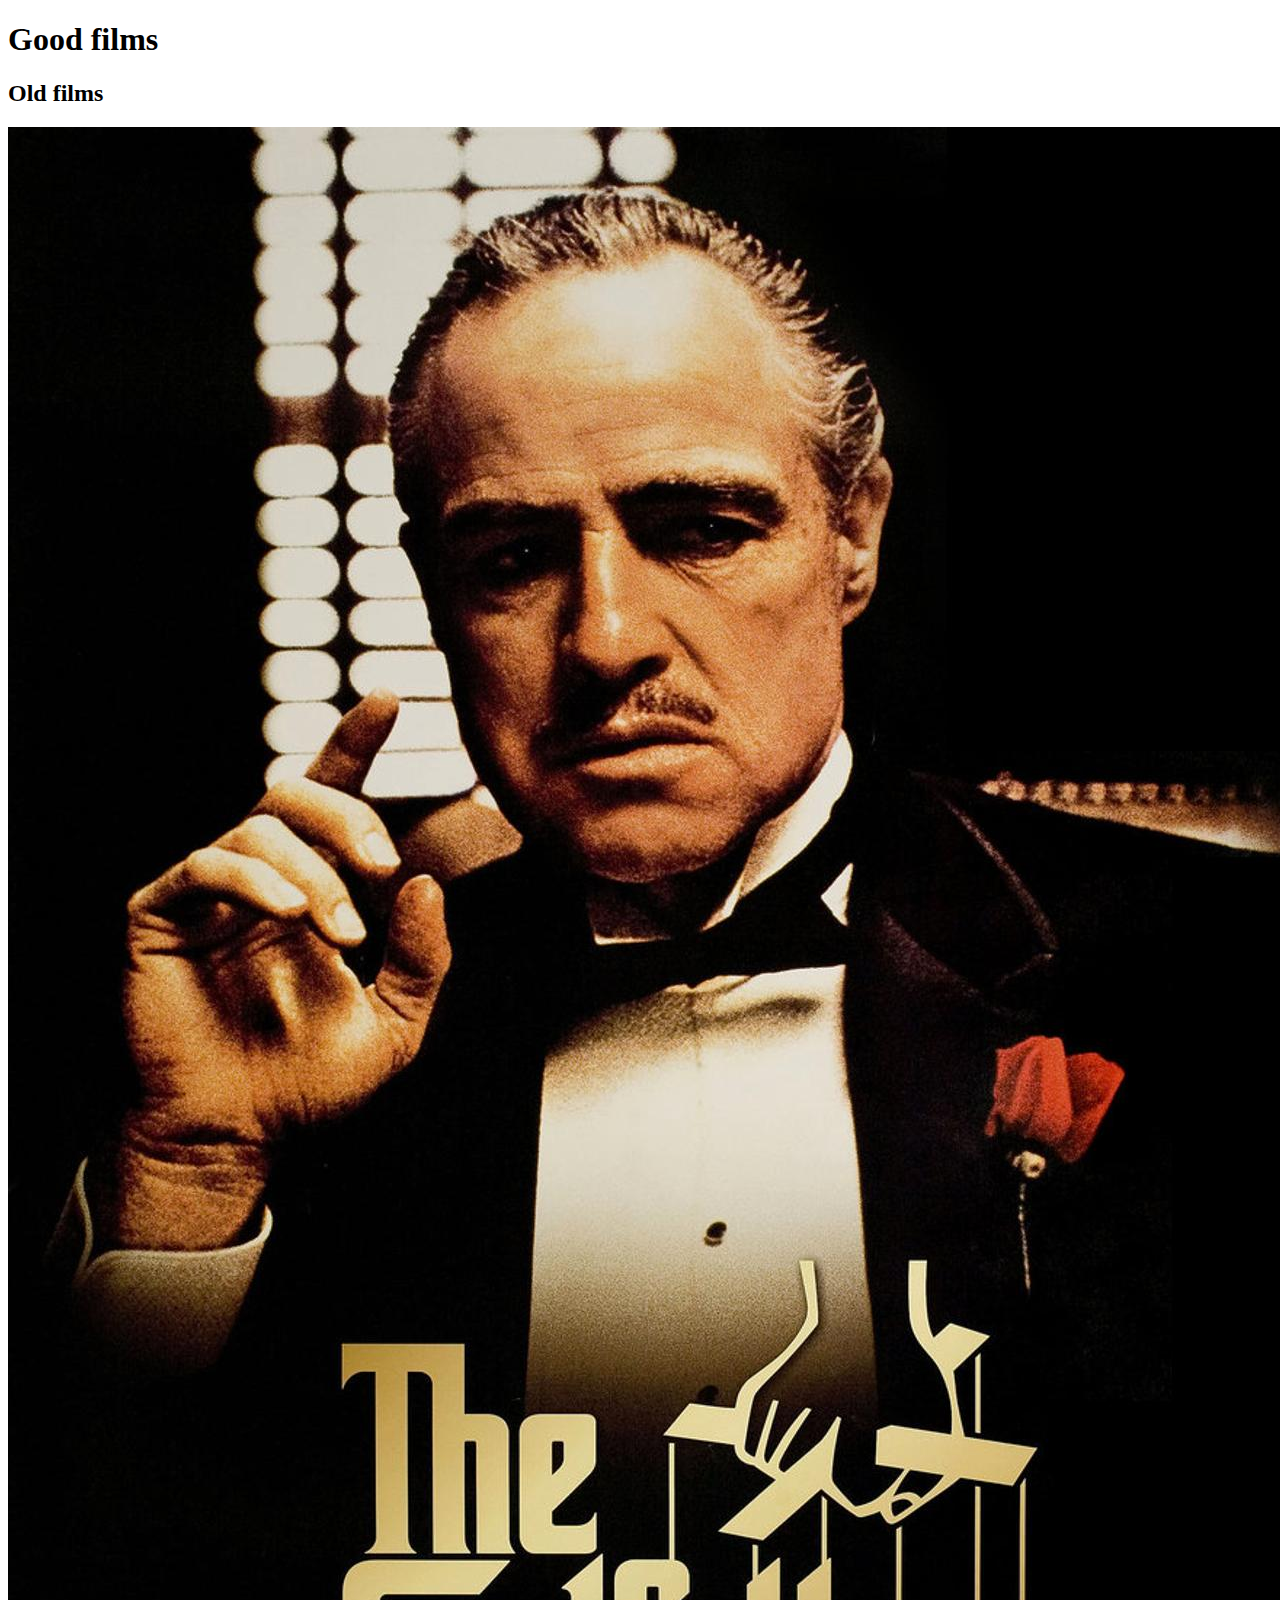
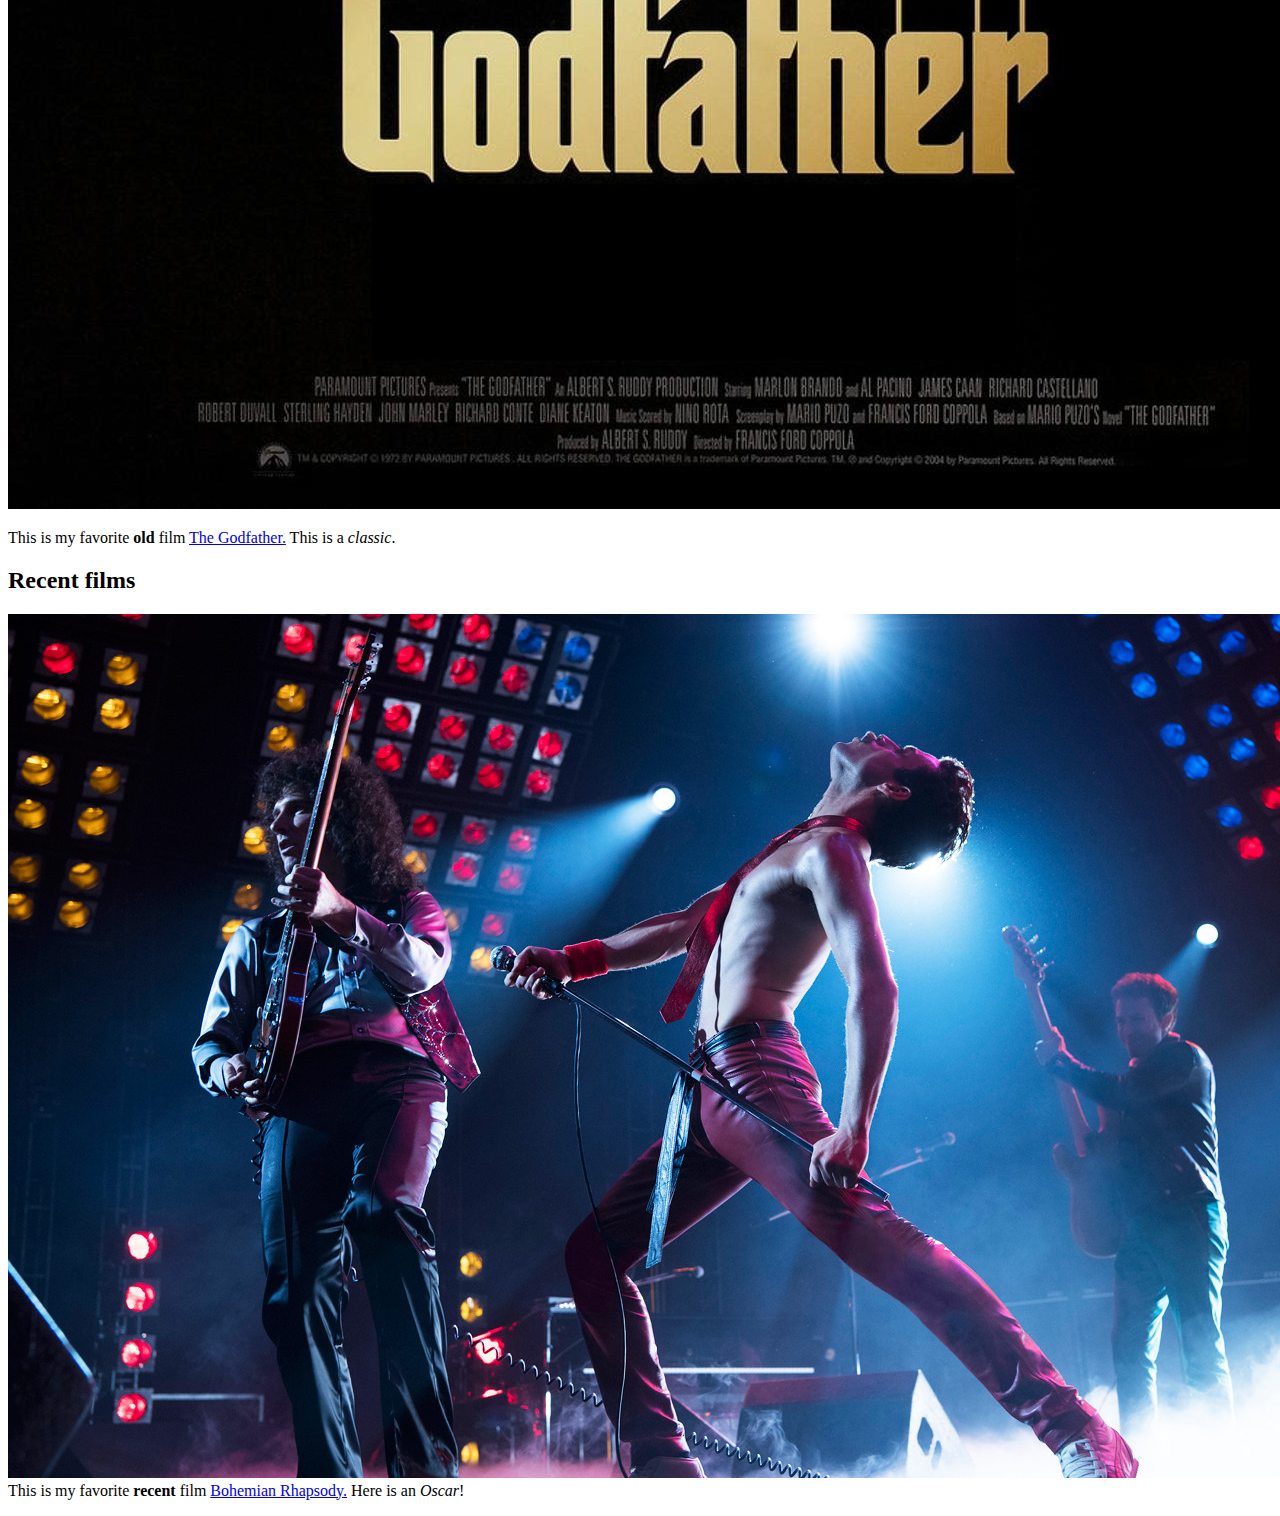
<file: goodfilms.html>
<!DOCTYPE html>
<html>
  <head>
    <title>Good Films</title>
  </head>
  <body>
    <h1>Good films</h1>
    <h2>Old films</h2>
    <img src="img/godfather.jpg" alt="This is the film poster.">
    <p>This is my favorite <strong>old</strong> film <a href="https://www.imdb.com/title/tt0068646/">The Godfather.</a> This is a <em>classic</em>.</p>
    <h2>Recent films</h2>
    <img src="img/bohemian-rhapsody.jpg" alt="This is Queen."
    <p>This is my favorite <strong>recent</strong> film <a href="https://www.imdb.com/title/tt1727824/">Bohemian Rhapsody.</a> Here is an <em>Oscar</em>!</p>
  </body>
</html>
</file>
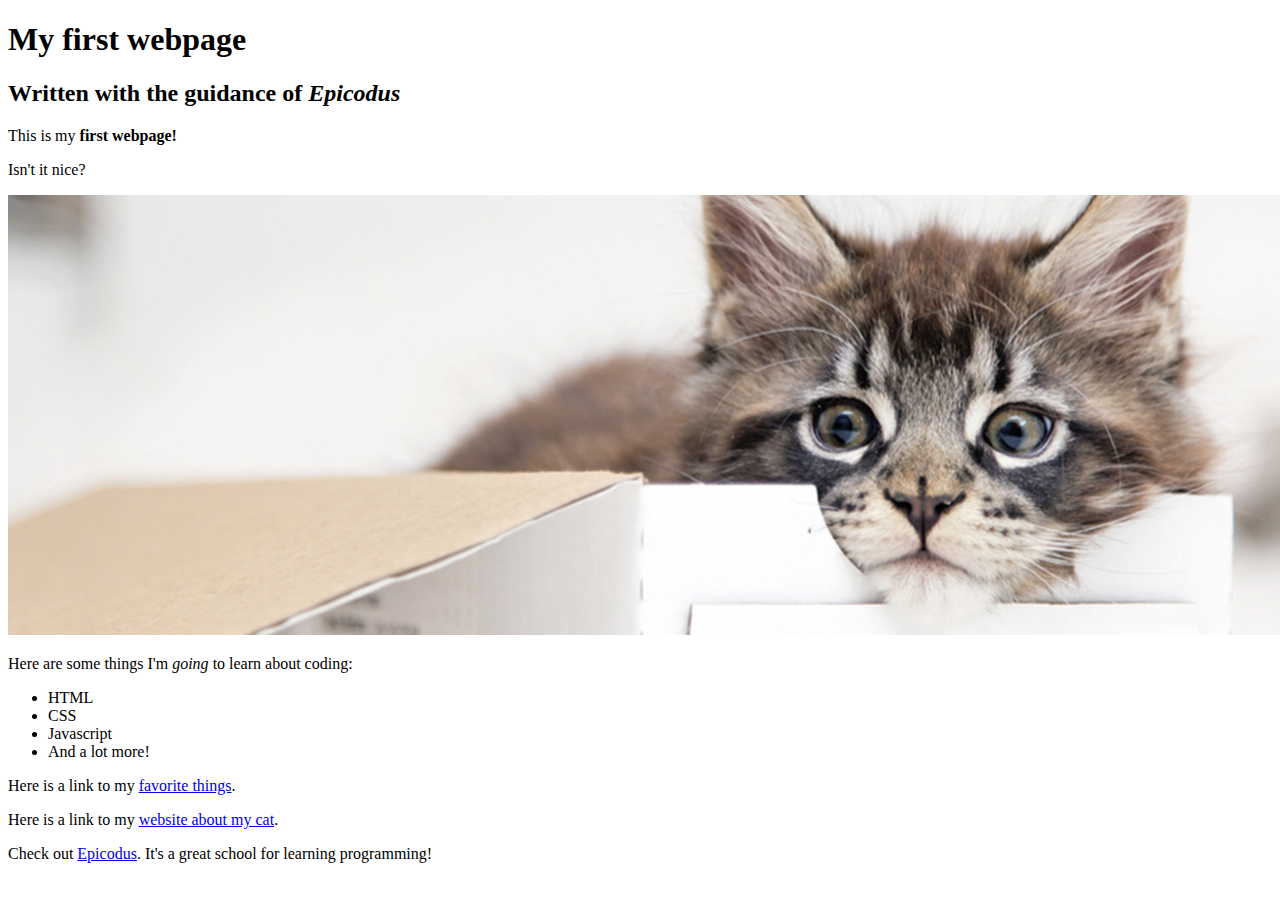
<file: my-first-webpage.html>
<!DOCTYPE html>
<html>
  <head>
    <title>Web page #1</title>
  </head>
  <body>
    <h1>My <strong>first webpage</strong></h1>
    <h2>Written with the guidance of <em>Epicodus</em></h2>

    <p>This is my <strong>first webpage!</strong></p>
    <p>Isn't it nice?</p>

    <img src="img/cat.jpg" alt="A photo of a cute cat.">

    <p>Here are some things I'm <em>going</em> to learn about coding:</p>
    <ul>
      <li>HTML</li>
      <li>CSS</li>
      <li>Javascript</li>
      <li>And a lot more!</li>
    </ul>

    <p>Here is a link to my <a href="favorite-things.html"> favorite things</a>.</p>

    <p>Here is a link to my <a href="my-pet.html"> website about my cat</a>.</p>

    <p>Check out <a href="http://www.epicodus.com/">Epicodus</a>. It's a great school for learning programming!</p>
  </body>
</html>
</file>
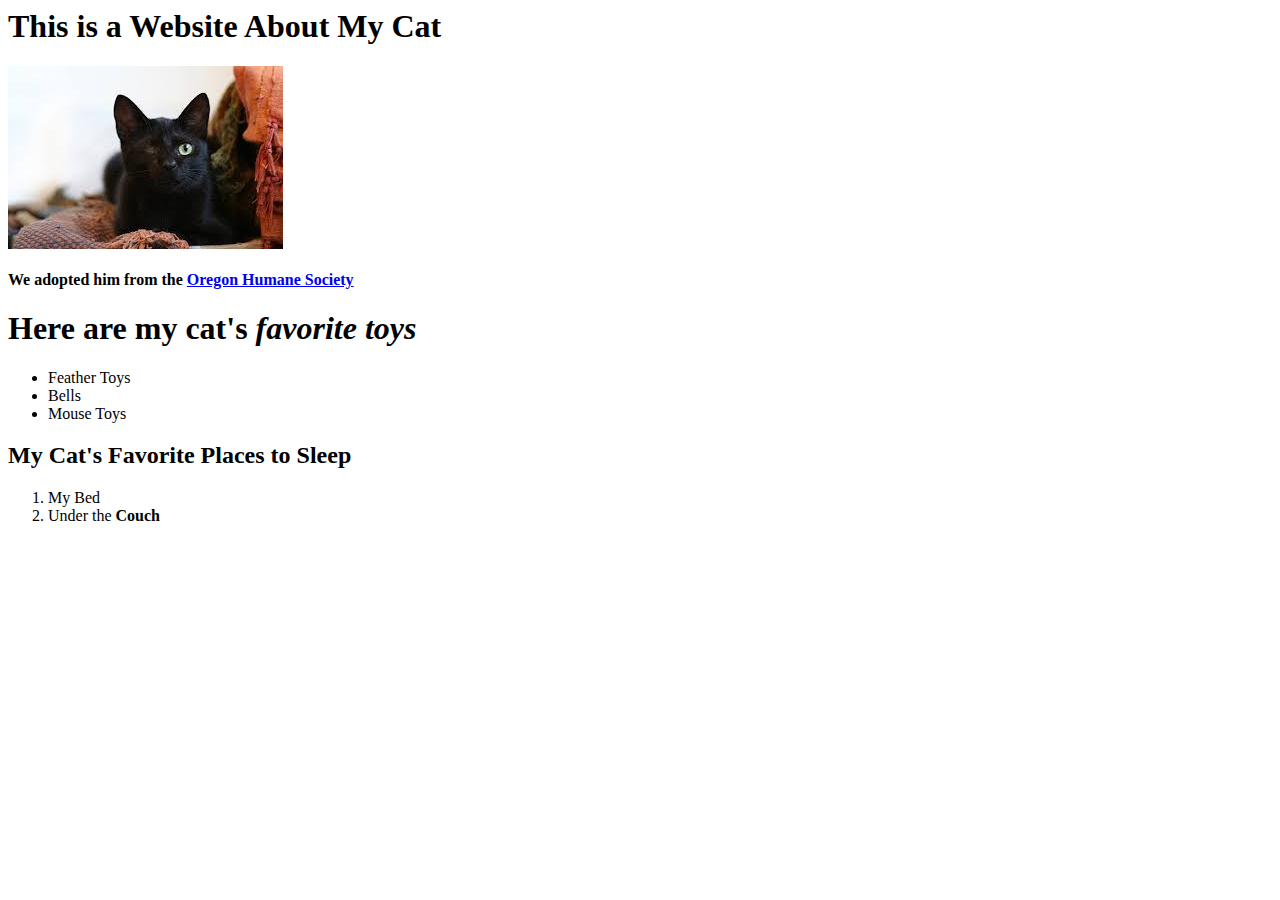
<file: my-pet.html>
<DOCTYPE! html>
<html>
  <head>
    <title>This is a website about my cat!</title>
    <h1>This is a Website About My Cat</h1>
    <img src="img/blackcat.jpeg" alt="This is a picture of a black cat">
  </head>
  <body>
    <h4>We adopted him from the <a href="https://www.oregonhumane.org">Oregon Humane Society</a><h4>
    <h1>Here are my cat's <em>favorite toys</em></h1>
      <ul>
        <li>Feather Toys</li>
        <li>Bells</li>
        <li>Mouse Toys</li>
      </ul>
    <h2>My Cat's Favorite Places to Sleep</h2>
      <ol>
        <li>My Bed</li>
        <li>Under the <strong>Couch</strong></li>
      </ol>
  </body>
</html>
</file>
